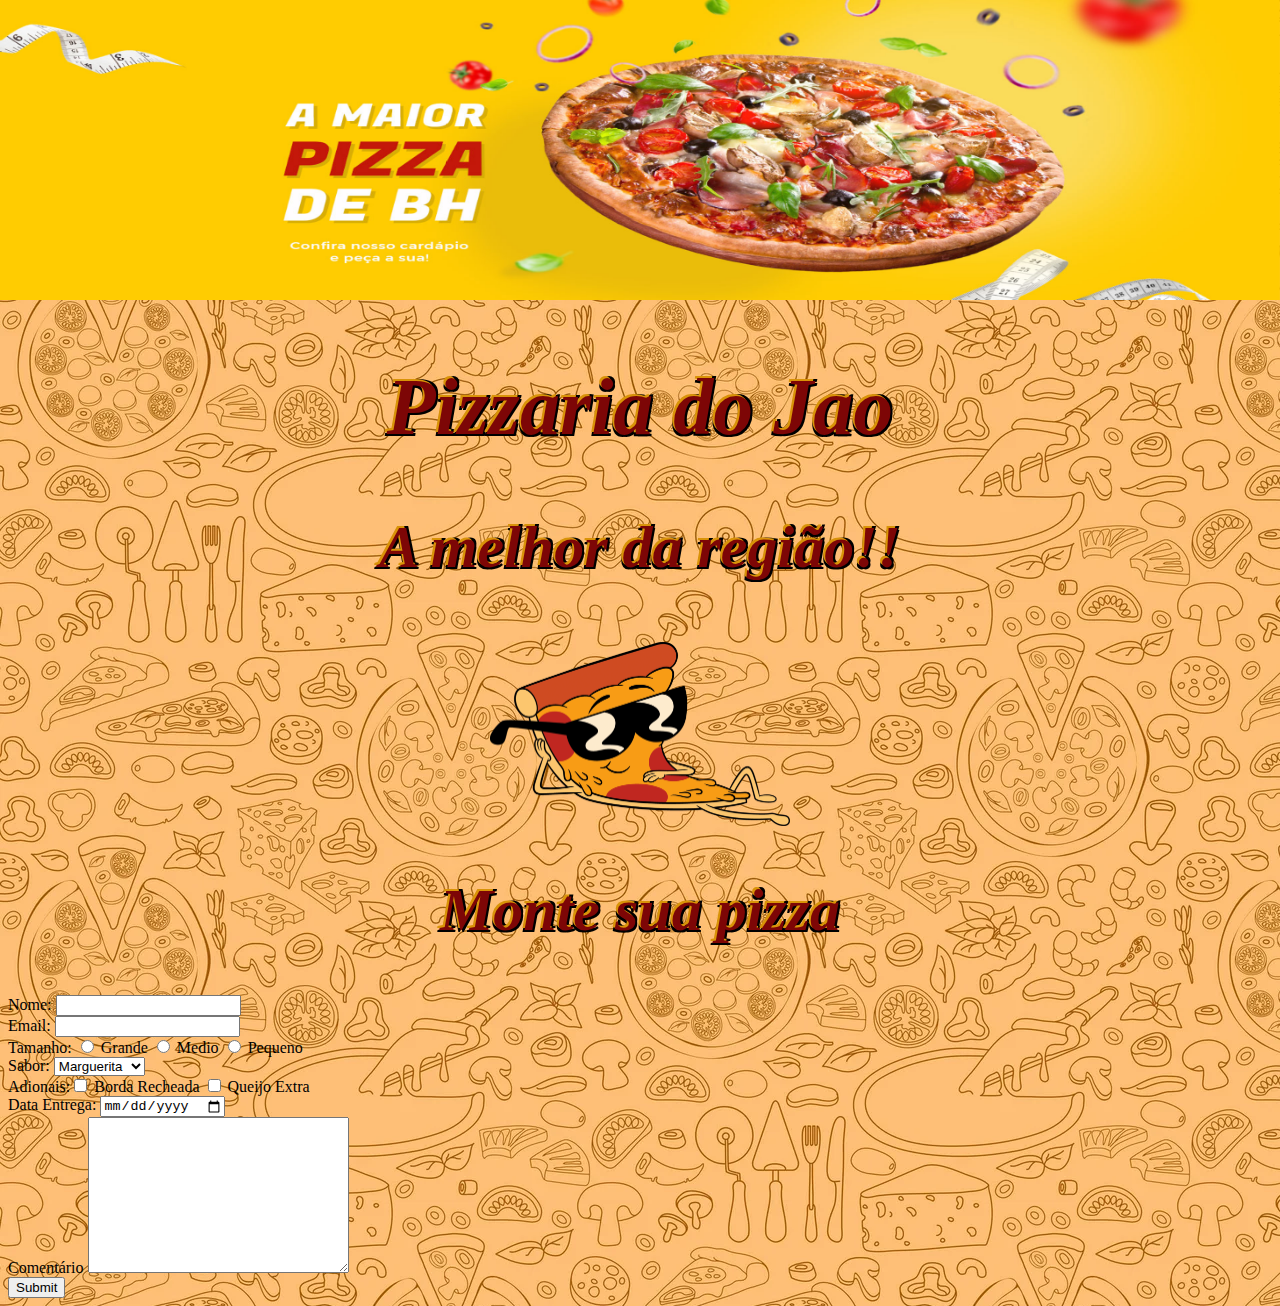
<file: index.html>
<!DOCTYPE html>
<html lang="pt-br">
<head>
    <meta charset="UTF-8">
    <meta name="viewport" content="width=device-width, initial-scale=1.0">


    <link rel="shortcut icon" href="pizza.png" type="image/x-icon">


    <title>Pizzaraia do Jao</title>
    <link rel="stylesheet" href="pizzaria.css">
</head>

<body>
<h1 class="supertitulo">Pizzaria do Jao</h1>

<h3 class="subtitulo">A melhor da região!!</h3>

<img src="estevepizza.png" alt="mascote" class="mascote">

<img class="banner" src="bannerpizza-1.jpg" alt="pizzabanner">

<H2 class="textomonte">Monte sua pizza</H2>

<div class="conteudo"></div>

<form class="formulario" action="pedidos" method="get"></form>

Nome: <input type="text" name=""> 

<br>

Email: <input type="email" name="email"> 

<br>

Tamanho: <input type="radio" name="tamanho" value="g"> Grande
         <input type="radio" name="tamanho" value="m"> Medio
         <input type="radio" name="tamanho" value="p"> Pequeno
         <br>

        Sabor: <select name="sabor" id="">
           <option>Marguerita</option>
           <option>Portuguesa</option>
           <option>Napolitana</option>

       </select>

       <br>

       Adionais:<input type="checkbox" name="borda" value="sim"> Borda Recheada
       <input type="checkbox" name="queijo" value="sim"> Queijo Extra
       <br>

       Data Entrega: <input type="date" name="dataentrega">
       <br>

       Comentário <Textarea name="mensagem" rows="10" cols="30"></Textarea>
       <br>
       <input type="submit">

       


</body>
</html>
</file>
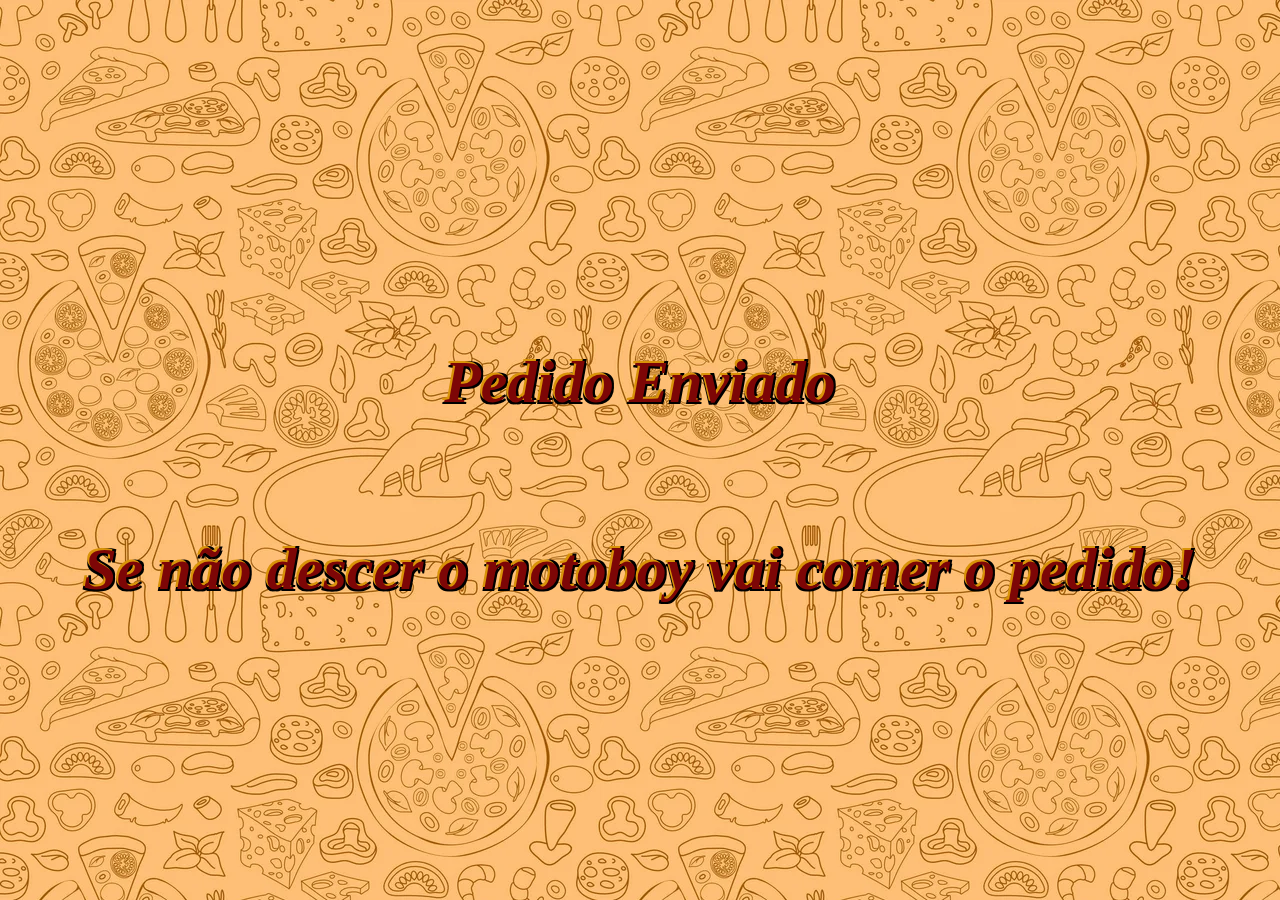
<file: pagina2.index.html>
<!DOCTYPE html>
<html lang="pt-br">
<head>
    <meta charset="UTF-8">
    <meta name="viewport" content="width=device-width, initial-scale=1.0">
    <title>Pedido Enviado</title>

    <link rel="stylesheet" href="pizzaria.css">
    
</head>
<body>
    <h1 class="pag2frase1">Pedido Enviado</h1>
    <br>
    <h3 class="pag2frase2">Se não descer o motoboy vai comer o pedido!</h3>


</body>
</html>
</file>
<file: pizzaria.css>
.banner{
  position:fixed;
  top: 0px;
  left: 0px;
  width: 100%;
  width: 2000px;
  height: 300px;
  background-size:cover;
  
}

.supertitulo{font-size: 80px;color: rgb(234, 11, 11); text-align: center;}

body{background-image: url(fundo3.jpg);}
.supertitulo {
    color: rgb(125, 6, 6); 
    text-shadow: 
        -2px -2px 0 rgb(217, 147, 8),  
         2px -2px 0 black,
        -2px  2px 0 black,
         2px  2px 0 black; 
         font-style:oblique;
        }


.subtitulo{font-size: 60px;color: rgb(125,6, 6); text-align: center;
    color: rgb(125, 6, 6); 
    text-shadow: 
        -2px -2px 0 rgb(217, 147, 8),  
         2px -2px 0 black,
        -2px  2px 0 black,
         2px  2px 0 black; 
         font-style: italic;
        }
.mascote{
         width:300px;
    display: block;
    margin: auto;
}
.textomonte{
    font-size: 60px;color: rgb(125,6, 6); text-align: center;
    color: rgb(125, 6, 6); 
    text-shadow: 
        -2px -2px 0 rgb(217, 147, 8),  
         2px -2px 0 black,
        -2px  2px 0 black,
         2px  2px 0 black; 
         font-style: italic;
         
            
}

body{
    padding-top: 300px;
}

img {
    max-width: 100%;  /* Garante que a imagem nunca ultrapasse o tamanho original */
    width: 100%;  /* Faz a imagem ocupar toda a largura do container */
    height: auto;  /* Mantém a proporção da imagem */
    display: block; /* Remove espaços extras abaixo da imagem */
}

.pagina2{
   background-image: url(fundo3.jpg);

}
.pag2frase1{
    font-size: 60px;color: rgb(125,6, 6); text-align: center;
    color: rgb(125, 6, 6); 
    text-shadow: 
        -2px -2px 0 rgb(217, 147, 8),  
         2px -2px 0 black,
        -2px  2px 0 black,
         2px  2px 0 black; 
         font-style: italic;

}

.pag2frase2{
    font-size: 60px;color: rgb(125,6, 6); text-align: center;
    color: rgb(125, 6, 6); 
    text-shadow: 
        -2px -2px 0 rgb(217, 147, 8),  
         2px -2px 0 black,
        -2px  2px 0 black,
         2px  2px 0 black; 
         font-style: italic;
}
</file>
